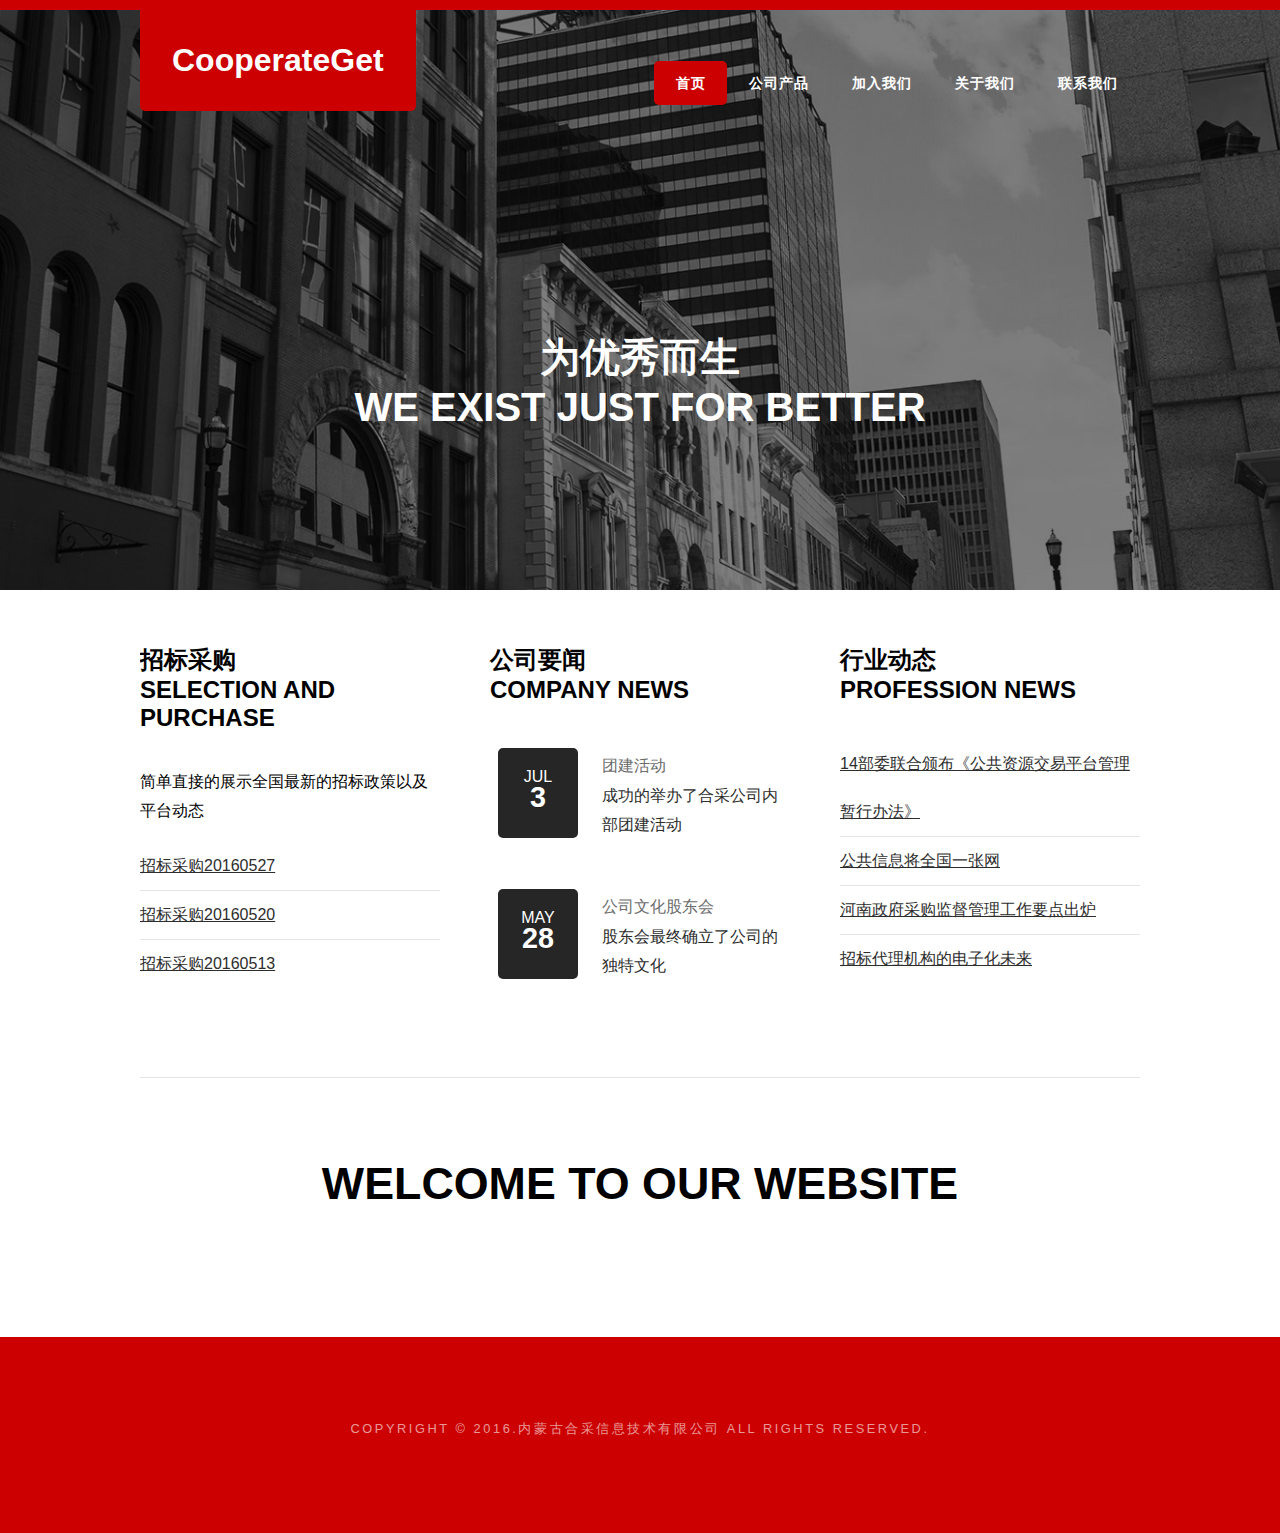
<file: hhht/index.html>
<!DOCTYPE html PUBLIC "-//W3C//DTD XHTML 1.0 Strict//EN" "http://www.w3.org/TR/xhtml1/DTD/xhtml1-strict.dtd">
<html xmlns="http://www.w3.org/1999/xhtml">
<head>
<meta http-equiv="Content-Type" content="text/html; charset=utf-8" />
<title></title>
<meta name="keywords" content="" />
<meta name="description" content="" />

<link href="default.css" rel="stylesheet" type="text/css" media="all" />
<link href="fonts.css" rel="stylesheet" type="text/css" media="all" />

<!--[if IE 6]><link href="default_ie6.css" rel="stylesheet" type="text/css" /><![endif]-->

</head>
<body>
<div id="header-wrapper">
	<div id="header" class="container">
		<div id="logo">
			<h1><a href="#">CooperateGet</a></h1>
		</div>
		<div id="menu">
			<ul>
				<li class="active"><a href="#" accesskey="1" title="">首页</a></li>
				<li><a href="product.html" accesskey="2" title="">公司产品</a></li>
				<li><a href="joinUs.html" accesskey="3" title="">加入我们</a></li>
				<li><a href="aboutUs.html" accesskey="4" title="">关于我们</a></li>
				<li><a href="contactUs.html" accesskey="5" title="">联系我们</a></li>
			</ul>
		</div>
	</div>
	<div id="banner" class="container"><span>为优秀而生<br>we exist just for better</span></div>
</div>
<div id="wrapper">
<br><br><br>
	<div id="page" class="container">
		<div class="boxA">
			<h2>招标采购<br/>
				<span>selection and purchase</span></h2>
			<p>简单直接的展示全国最新的招标政策以及平台动态</p>
			<ul class="style4">
				<li class="first"><a href="showNews.html">招标采购20160527</a></li>
				<li><a href="#">招标采购20160520</a></li>
				<li><a href="#">招标采购20160513</a></li>
			</ul>
		</div>
		<div class="boxB">
			<h2>公司要闻<br />
				<span>company news</span></h2>
			<ul class="style3">
				<li class="first">
					<p class="date"><a href="#">Jul<b>3</b></a></p>
					<h3>团建活动</h3>
					<p><a href="#">成功的举办了合采公司内部团建活动</a></p>
				</li>
				<li>
					<p class="date"><a href="#">May<b>28</b></a></p>
					<h3>公司文化股东会</h3>
					<p><a href="#">股东会最终确立了公司的独特文化</a></p>
				</li>
			</ul>
		</div>
		<div class="boxC">
			<h2>行业动态<br/>
				<span>profession news</span></h2>
			<ul class="style4">
				<li class="first"><a href="#">14部委联合颁布《公共资源交易平台管理暂行办法》</a></li>
				<li><a href="#">公共信息将全国一张网</a></li>
				<li><a href="#">河南政府采购监督管理工作要点出炉</a></li>
				<li><a href="#">招标代理机构的电子化未来</a></li>
			</ul>
		</div>
	</div>
    <div class="copyrights">Collect from <a href="http://www.cssmoban.com/"  title="网站模板">网站模板</a></div>
	<div id="welcome" class="container">
		<div class="title">
			<h2>Welcome to our website</h2>
		</div>
		<!-- <p>This is <strong>RedMarket</strong>, a free, fully standards-compliant CSS template designed. The photos in this template are from. This free template is released under a Creative Commons Attributions 3.0</a> license, so you are pretty much free to do whatever you want with it (even use it commercially) provided you keep the links in the footer intact. Aside from that, have fun with it :) </p> -->
	</div>
</div>
<div id="copyright" class="container">
	<p>Copyright &copy; 2016.内蒙古合采信息技术有限公司 All rights reserved.</p>
</div>

</body>
</html>
</file>
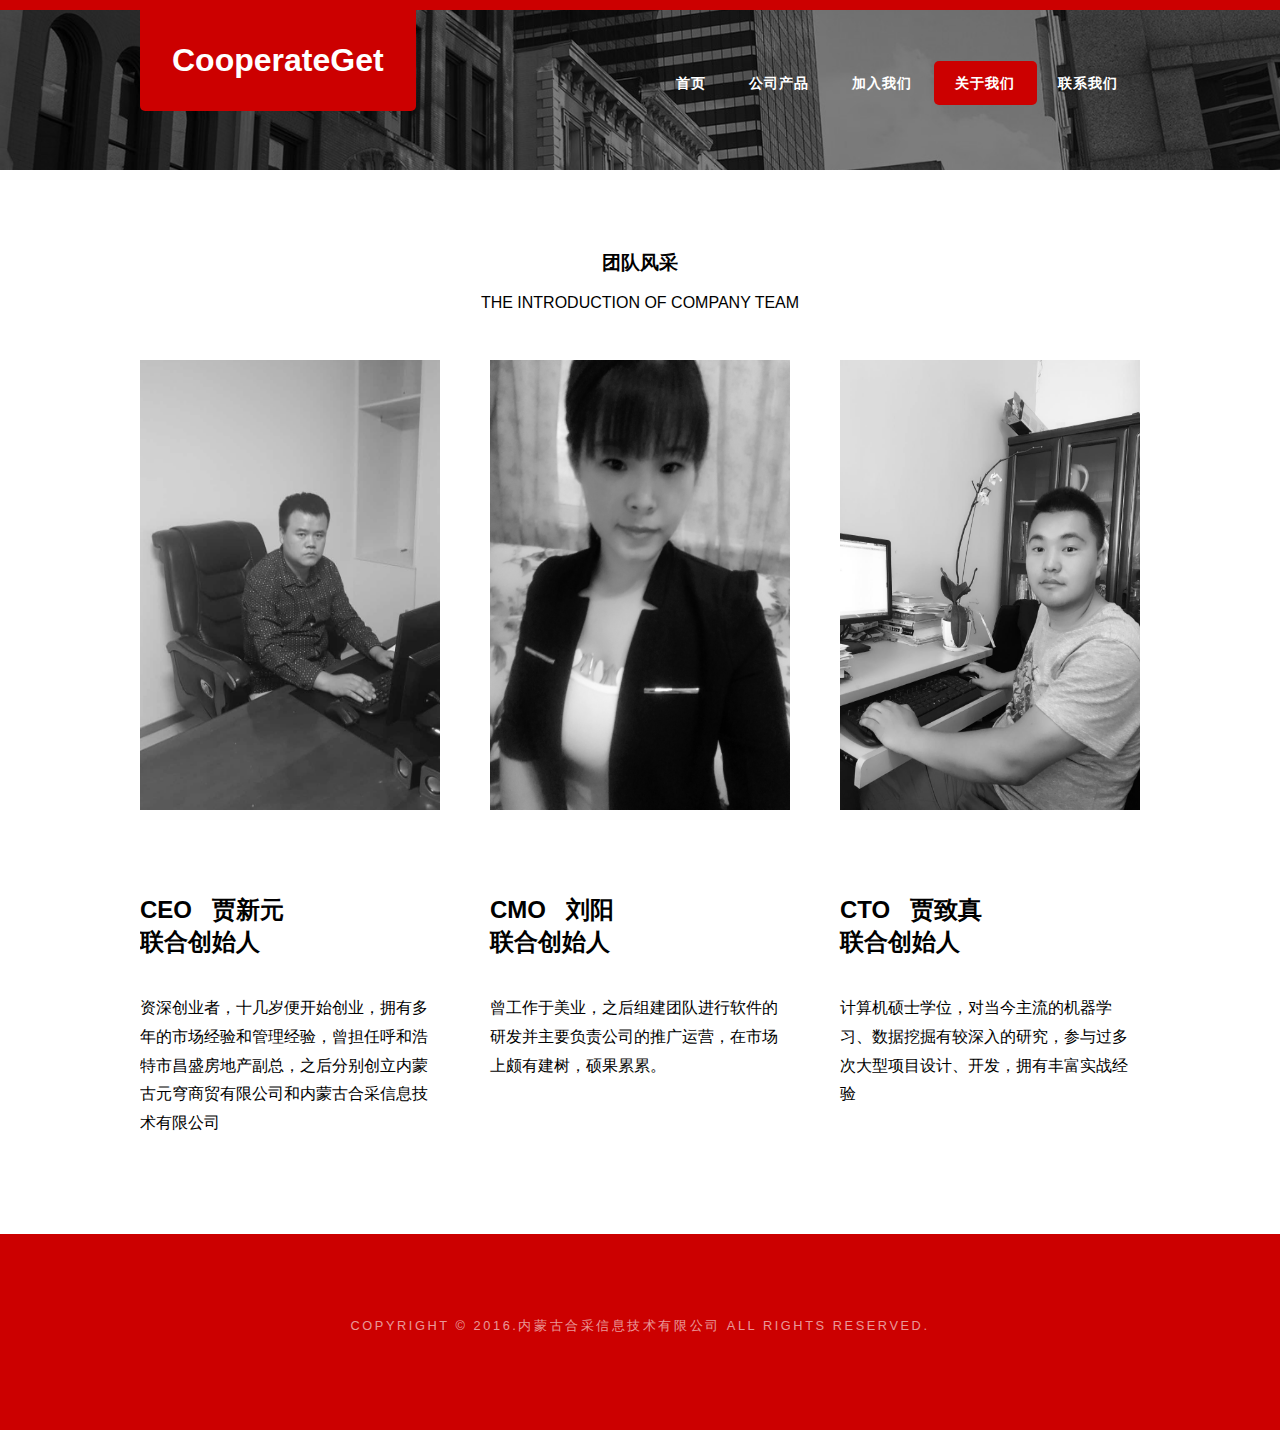
<file: hhht/aboutUs.html>
<!DOCTYPE html PUBLIC "-//W3C//DTD XHTML 1.0 Strict//EN" "http://www.w3.org/TR/xhtml1/DTD/xhtml1-strict.dtd">
<html xmlns="http://www.w3.org/1999/xhtml">
<head>
<meta http-equiv="Content-Type" content="text/html; charset=utf-8" />
<title></title>
<meta name="keywords" content="" />
<meta name="description" content="" />

<link href="default.css" rel="stylesheet" type="text/css" media="all" />
<link href="fonts.css" rel="stylesheet" type="text/css" media="all" />

<!--[if IE 6]><link href="default_ie6.css" rel="stylesheet" type="text/css" /><![endif]-->

</head>
<body>
<div id="header-wrapper">
	<div id="header" class="container">
		<div id="logo">
			<h1><a href="#">CooperateGet</a></h1>
		</div>
		<div id="menu">
			<ul>
				<li><a href="index.html" accesskey="1" title="">首页</a></li>
				<li><a href="product.html" accesskey="2" title="">公司产品</a></li>
				<li><a href="joinUs.html" accesskey="3" title="">加入我们</a></li>
				<li class="active"><a href="#" accesskey="4" title="">关于我们</a></li>
				<li><a href="contactUs.html" accesskey="5" title="">联系我们</a></li>
			</ul>
		</div>
	</div>
	<!-- <div id="banner" class="container"><span></span></div> -->
</div>
<div id="wrapper">
	<div id="staff" class="container">
		<div class="title">
			<h3>团队风采</h3><br>
			<span> The Introduction Of Company Team</span> 
		</div>
		<div class="boxA"><img src="images/jiaxinyuan.jpg" width="300" height="450" alt="" /></div>
		<div class="boxB"><img src="images/liuyang.jpg" width="300" height="450" alt="" /></div>
		<div class="boxC"><img src="images/jiazhizhen.jpg" width="300" height="450" alt="" /></div>
	</div>
	<div id="page" class="container">
		<div class="boxA">
			<h2>CEO &nbsp;&nbsp;贾新元<br />
				<span>联合创始人</span></h2>
			<p>资深创业者，十几岁便开始创业，拥有多年的市场经验和管理经验，曾担任呼和浩特市昌盛房地产副总，之后分别创立内蒙古元穹商贸有限公司和内蒙古合采信息技术有限公司</p>
		</div>
		<div class="boxB">
			<h2>CMO &nbsp;&nbsp;刘阳<br />
				<span>联合创始人</span></h2>
			<p>曾工作于美业，之后组建团队进行软件的研发并主要负责公司的推广运营，在市场上颇有建树，硕果累累。</p>
		</div>
		<div class="boxC">
			<h2>CTO &nbsp;&nbsp;贾致真<br />
				<span>联合创始人</span></h2>
			<p>计算机硕士学位，对当今主流的机器学习、数据挖掘有较深入的研究，参与过多次大型项目设计、开发，拥有丰富实战经验</p>
		</div>
	</div>
</div>
<div id="copyright" class="container">
	<p>Copyright &copy; 2016.内蒙古合采信息技术有限公司 All rights reserved.</p>
</div>

</body>
</html>
</file>
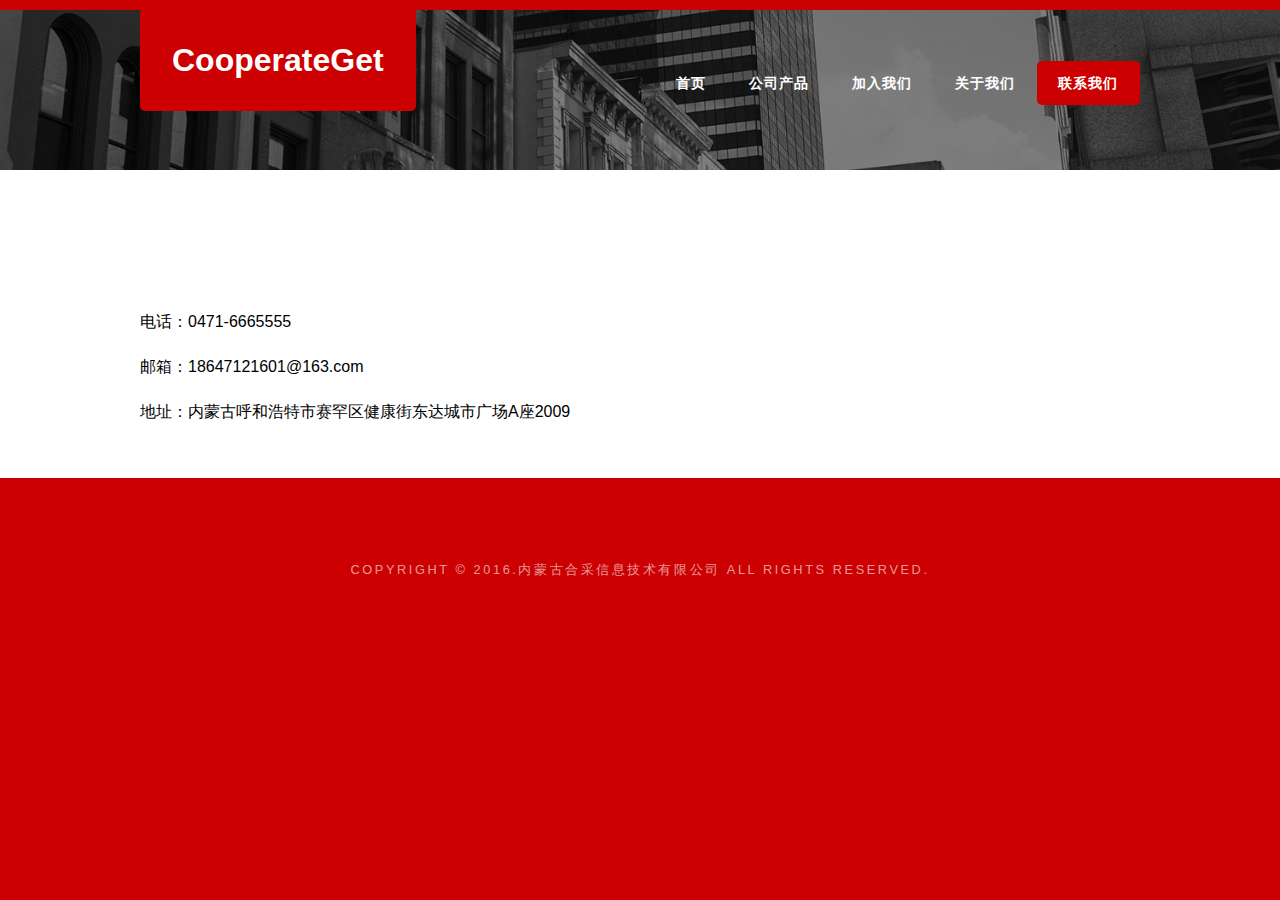
<file: hhht/contactUs.html>
<!DOCTYPE html PUBLIC "-//W3C//DTD XHTML 1.0 Strict//EN" "http://www.w3.org/TR/xhtml1/DTD/xhtml1-strict.dtd">
<html xmlns="http://www.w3.org/1999/xhtml">
<head>
<meta http-equiv="Content-Type" content="text/html; charset=utf-8" />
<title></title>
<meta name="keywords" content="" />
<meta name="description" content="" />
<link href="default.css" rel="stylesheet" type="text/css" media="all" />
<link href="fonts.css" rel="stylesheet" type="text/css" media="all" />

<!--[if IE 6]><link href="default_ie6.css" rel="stylesheet" type="text/css" /><![endif]-->

</head>
<body>
<div id="header-wrapper">
	<div id="header" class="container">
		<div id="logo">
			<h1><a href="#">CooperateGet</a></h1>
		</div>
		<div id="menu">
			<ul>
				<li><a href="index.html" accesskey="1" title="">首页</a></li>
				<li><a href="product.html" accesskey="2" title="">公司产品</a></li>
				<li><a href="joinUs.html" accesskey="3" title="">加入我们</a></li>
				<li><a href="aboutUs.html" accesskey="4" title="">关于我们</a></li>
				<li class="active"><a href="#" accesskey="5" title="">联系我们</a></li>

			</ul>
		</div>
	</div>

</div>
<div id="wrapper">
	<br><br><br><br><br>
	<div id="contact" class="container"><font color="black">
		<div class="title">
			<h2></h2>
		</div>
		<p></p>
		<p><strong>电话：</strong>0471-6665555</p>
		<p><strong>邮箱：</strong>18647121601@163.com</p>
		<p><strong>地址：</strong>内蒙古呼和浩特市赛罕区健康街东达城市广场A座2009</p></font>
	</div>
	<br><br>
</div>
<div id="copyright" class="container">
	<p>Copyright &copy; 2016.内蒙古合采信息技术有限公司 All rights reserved.</p>
</div>

</body>
</html>
</file>
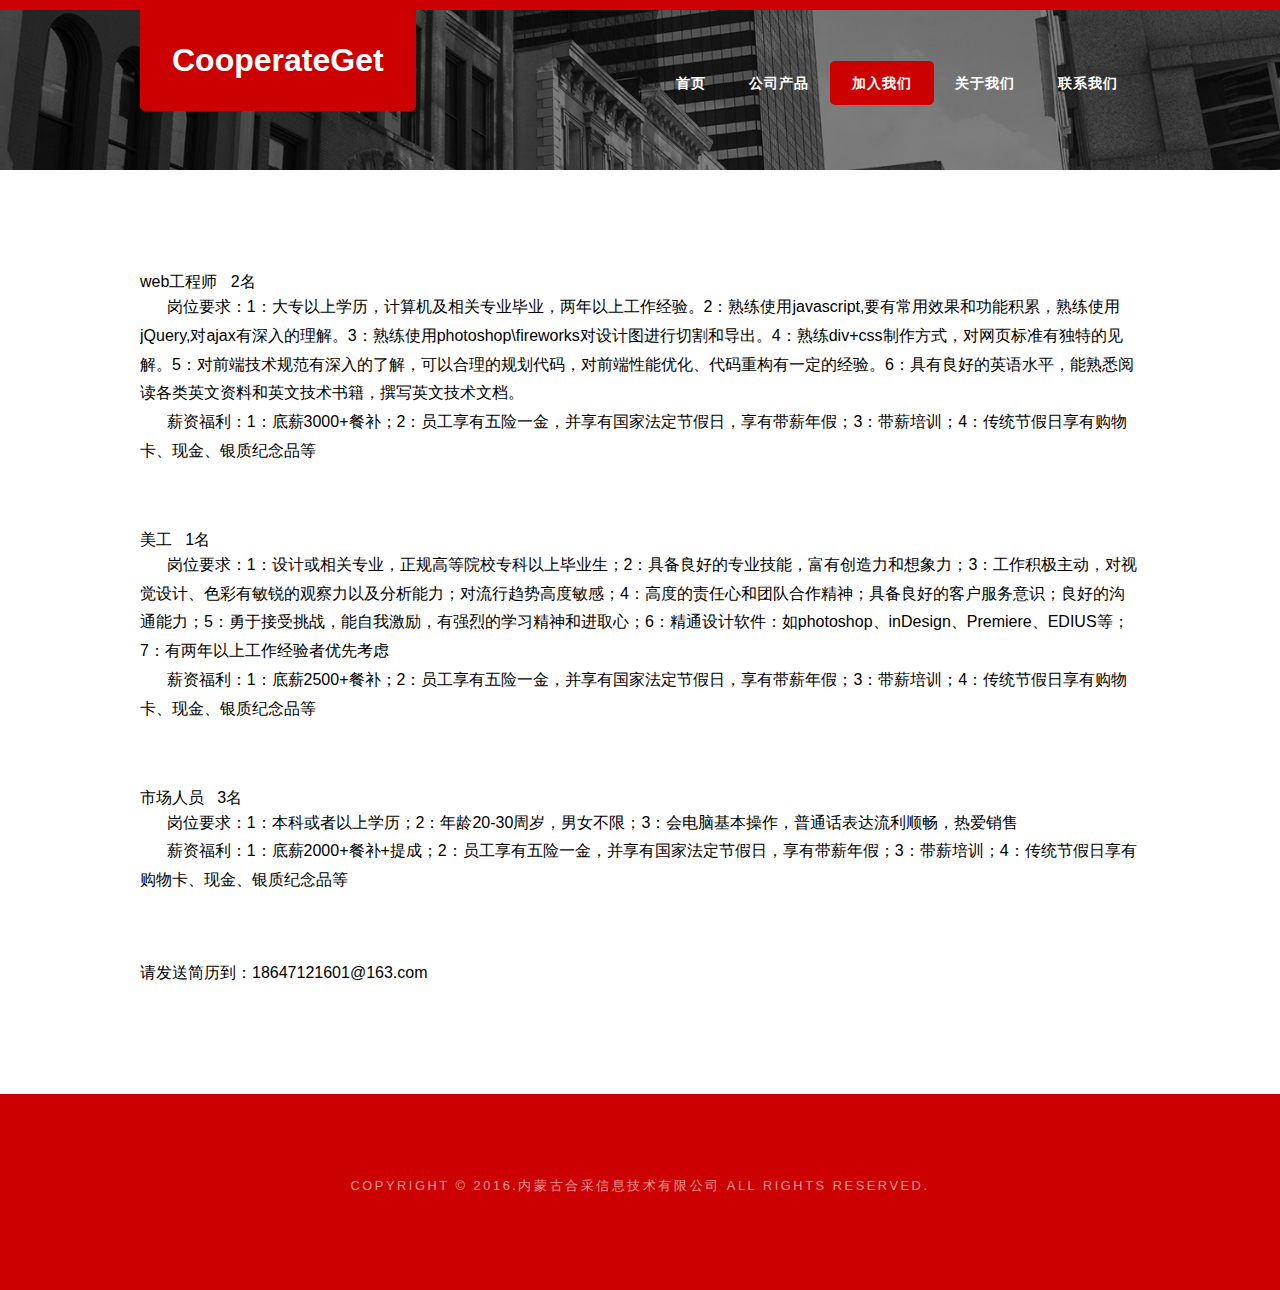
<file: hhht/joinUs.html>
<!DOCTYPE html PUBLIC "-//W3C//DTD XHTML 1.0 Strict//EN" "http://www.w3.org/TR/xhtml1/DTD/xhtml1-strict.dtd">
<html xmlns="http://www.w3.org/1999/xhtml">
<head>
<meta http-equiv="Content-Type" content="text/html; charset=utf-8" />
<title></title>
<meta name="keywords" content="" />
<meta name="description" content="" />

<link href="default.css" rel="stylesheet" type="text/css" media="all" />
<link href="fonts.css" rel="stylesheet" type="text/css" media="all" />

<!--[if IE 6]><link href="default_ie6.css" rel="stylesheet" type="text/css" /><![endif]-->

</head>
<body>
<div id="header-wrapper">
	<div id="header" class="container">
		<div id="logo">
			<h1><a href="#">CooperateGet</a></h1>
		</div>
		<div id="menu">
			<ul>
				<li><a href="index.html" accesskey="1" title="">首页</a></li>
				<li><a href="product.html" accesskey="2" title="">公司产品</a></li>
				<li class="active"><a href="#" accesskey="3" title="">加入我们</a></li>
				<li><a href="aboutUs.html" accesskey="4" title="">关于我们</a></li>
				<li><a href="contactUs.html" accesskey="5" title="">联系我们</a></li>

			</ul>
		</div>
	</div>

</div>
<div id="wrapper">

<br><br><br>
	<!-- 技术人员 -->
	<div id="tecnologyPlatform" class="container"><font color="black">
		<div class="title">
			<h3></h3>
		</div>
		<strong>web工程师&nbsp;&nbsp;&nbsp;2名</strong><br>
		<p>&nbsp;&nbsp;&nbsp;&nbsp;&nbsp;&nbsp;岗位要求：1：大专以上学历，计算机及相关专业毕业，两年以上工作经验。2：熟练使用javascript,要有常用效果和功能积累，熟练使用jQuery,对ajax有深入的理解。3：熟练使用photoshop\fireworks对设计图进行切割和导出。4：熟练div+css制作方式，对网页标准有独特的见解。5：对前端技术规范有深入的了解，可以合理的规划代码，对前端性能优化、代码重构有一定的经验。6：具有良好的英语水平，能熟悉阅读各类英文资料和英文技术书籍，撰写英文技术文档。<br>&nbsp;&nbsp;&nbsp;&nbsp;&nbsp;
		薪资福利：1：底薪3000+餐补；2：员工享有五险一金，并享有国家法定节假日，享有带薪年假；3：带薪培训；4：传统节假日享有购物卡、现金、银质纪念品等</p></font>
	</div>
	<!-- 技术人员 -->
	<div id="tecnologyPlatform" class="container"><font color="black">
		<div class="title">
			<h3></h3>
		</div>
		<strong>美工&nbsp;&nbsp;&nbsp;1名</strong><br>
		<p>&nbsp;&nbsp;&nbsp;&nbsp;&nbsp;&nbsp;岗位要求：1：设计或相关专业，正规高等院校专科以上毕业生；2：具备良好的专业技能，富有创造力和想象力；3：工作积极主动，对视觉设计、色彩有敏锐的观察力以及分析能力；对流行趋势高度敏感；4：高度的责任心和团队合作精神；具备良好的客户服务意识；良好的沟通能力；5：勇于接受挑战，能自我激励，有强烈的学习精神和进取心；6：精通设计软件：如photoshop、inDesign、Premiere、EDIUS等；7：有两年以上工作经验者优先考虑<br>&nbsp;&nbsp;&nbsp;&nbsp;&nbsp;
		薪资福利：1：底薪2500+餐补；2：员工享有五险一金，并享有国家法定节假日，享有带薪年假；3：带薪培训；4：传统节假日享有购物卡、现金、银质纪念品等</p></font>
	</div>
	<div id="tecnologyPlatform" class="container"><font color="black">
		<div class="title">
			<h3></h3>
		</div>
		<strong>市场人员&nbsp;&nbsp;&nbsp;3名</strong><br>
		<p>&nbsp;&nbsp;&nbsp;&nbsp;&nbsp;&nbsp;岗位要求：1：本科或者以上学历；2：年龄20-30周岁，男女不限；3：会电脑基本操作，普通话表达流利顺畅，热爱销售<br>&nbsp;&nbsp;&nbsp;&nbsp;&nbsp;
		薪资福利：1：底薪2000+餐补+提成；2：员工享有五险一金，并享有国家法定节假日，享有带薪年假；3：带薪培训；4：传统节假日享有购物卡、现金、银质纪念品等</p></font>
	</div>
	<div id="contact" class="container"><font color="black">
		<div class="title">
			<h2></h2>
		</div>
		<p></p>
		<p><strong>请发送简历到：</strong>18647121601@163.com</p>
	</div>
	<br><br><br><br><br>
</div>
<div id="copyright" class="container">
	<p>Copyright &copy; 2016.内蒙古合采信息技术有限公司 All rights reserved.</p>
</div>

</body>
</html>
</file>
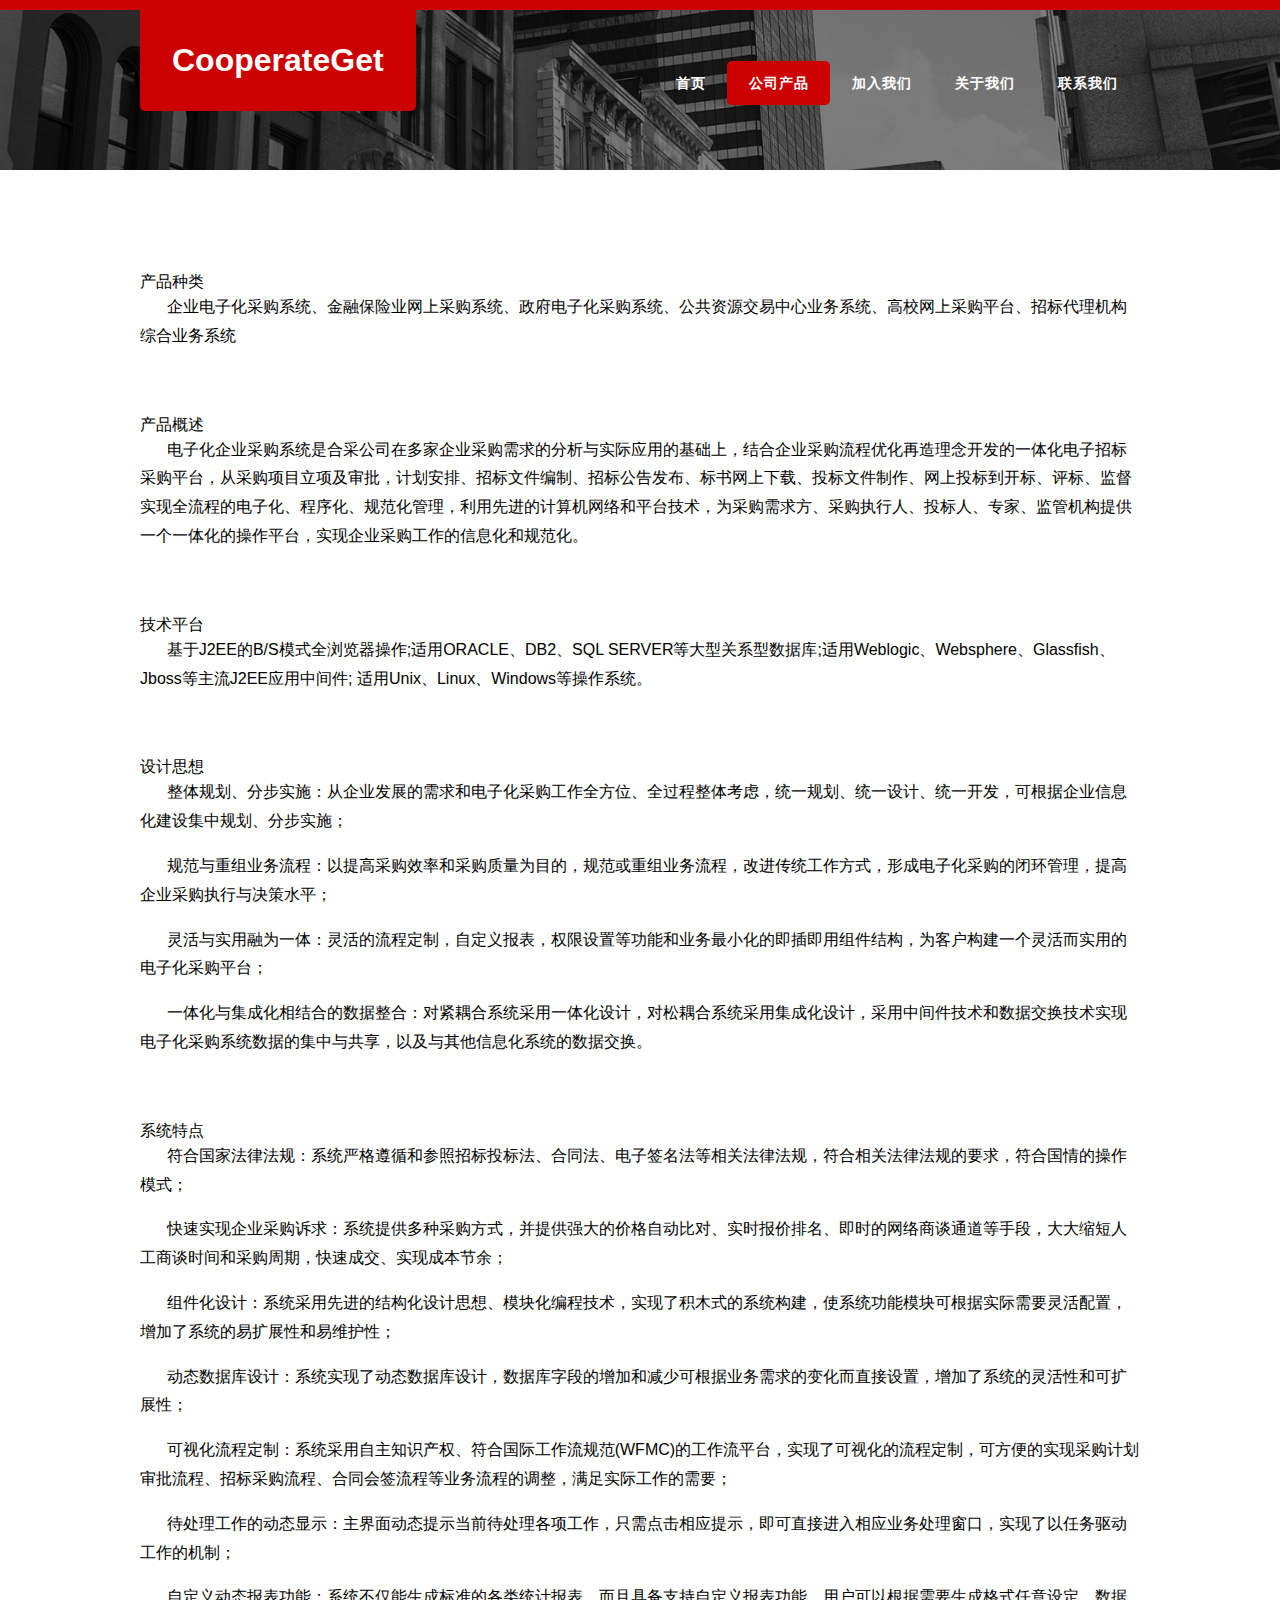
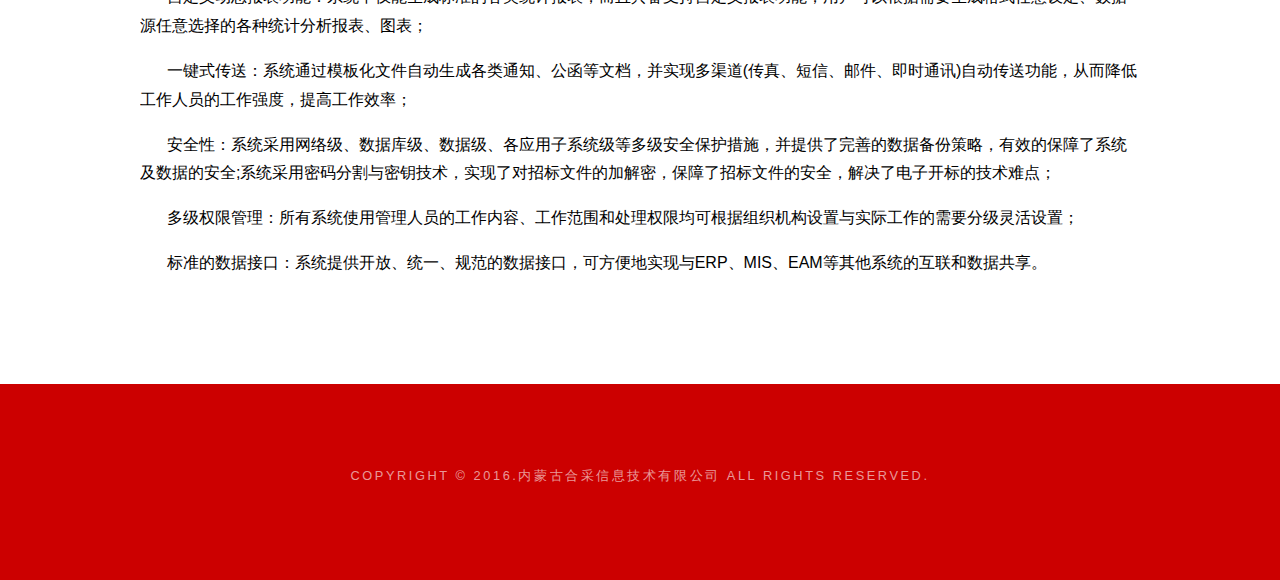
<file: hhht/product.html>
<!DOCTYPE html PUBLIC "-//W3C//DTD XHTML 1.0 Strict//EN" "http://www.w3.org/TR/xhtml1/DTD/xhtml1-strict.dtd">
<html xmlns="http://www.w3.org/1999/xhtml">
<head>
<meta http-equiv="Content-Type" content="text/html; charset=utf-8" />
<title></title>
<meta name="keywords" content="" />
<meta name="description" content="" />

<link href="default.css" rel="stylesheet" type="text/css" media="all" />
<link href="fonts.css" rel="stylesheet" type="text/css" media="all" />

<!--[if IE 6]><link href="default_ie6.css" rel="stylesheet" type="text/css" /><![endif]-->

</head>
<body>
<div id="header-wrapper">
	<div id="header" class="container">
		<div id="logo">
			<h1><a href="#">CooperateGet</a></h1>
		</div>
		<div id="menu">
			<ul>
				<li><a href="index.html" accesskey="1" title="">首页</a></li>
				<li class="active"><a href="#" accesskey="2" title="">公司产品</a></li>
				<li><a href="joinUs.html" accesskey="3" title="">加入我们</a></li>
				<li><a href="aboutUs.html" accesskey="4" title="">关于我们</a></li>
				<li><a href="contactUs.html" accesskey="5" title="">联系我们</a></li>

			</ul>
		</div>
	</div>
</div>
<div id="wrapper">
	<br><br><br>
	<!-- 产品种类 -->
	<div id="tecnologyPlatform" class="container"><font color="black">
		<div class="title">
			<h3></h3>
		</div>
		<strong>产品种类</strong><br>
		<p>&nbsp;&nbsp;&nbsp;&nbsp;&nbsp;&nbsp;企业电子化采购系统、金融保险业网上采购系统、政府电子化采购系统、公共资源交易中心业务系统、高校网上采购平台、招标代理机构综合业务系统</p></font>
	</div>
	<!-- 产品概述 -->
	<div id="tecnologyPlatform" class="container"><font color="black">
		<div class="title">
			<h3></h3>
		</div>
		<strong>产品概述</strong><br>
		<p>&nbsp;&nbsp;&nbsp;&nbsp;&nbsp;&nbsp;电子化企业采购系统是合采公司在多家企业采购需求的分析与实际应用的基础上，结合企业采购流程优化再造理念开发的一体化电子招标采购平台，从采购项目立项及审批，计划安排、招标文件编制、招标公告发布、标书网上下载、投标文件制作、网上投标到开标、评标、监督实现全流程的电子化、程序化、规范化管理，利用先进的计算机网络和平台技术，为采购需求方、采购执行人、投标人、专家、监管机构提供一个一体化的操作平台，实现企业采购工作的信息化和规范化。</p></font>
	</div>
	<!-- 技术平台 -->
	<div id="tecnologyPlatform" class="container"><font color="black">
		<div class="title">
			<h3></h3>
		</div>
		<strong>技术平台</strong><br>
		<p>&nbsp;&nbsp;&nbsp;&nbsp;&nbsp;&nbsp;基于J2EE的B/S模式全浏览器操作;适用ORACLE、DB2、SQL SERVER等大型关系型数据库;适用Weblogic、Websphere、Glassfish、Jboss等主流J2EE应用中间件;
		适用Unix、Linux、Windows等操作系统。</p></font>
	</div>
	<!-- 设计思想 -->
	<div id="designIdea" class="container"><font color="black">
		<div class="title">
			<h3></h3>
		</div>
		<strong>设计思想</strong><br>
		<p>&nbsp;&nbsp;&nbsp;&nbsp;&nbsp;&nbsp;整体规划、分步实施：从企业发展的需求和电子化采购工作全方位、全过程整体考虑，统一规划、统一设计、统一开发，可根据企业信息化建设集中规划、分步实施；</p>
		<p>&nbsp;&nbsp;&nbsp;&nbsp;&nbsp;&nbsp;规范与重组业务流程：以提高采购效率和采购质量为目的，规范或重组业务流程，改进传统工作方式，形成电子化采购的闭环管理，提高企业采购执行与决策水平；</p>
		<p>&nbsp;&nbsp;&nbsp;&nbsp;&nbsp;&nbsp;灵活与实用融为一体：灵活的流程定制，自定义报表，权限设置等功能和业务最小化的即插即用组件结构，为客户构建一个灵活而实用的电子化采购平台；</p>
		<p>&nbsp;&nbsp;&nbsp;&nbsp;&nbsp;&nbsp;一体化与集成化相结合的数据整合：对紧耦合系统采用一体化设计，对松耦合系统采用集成化设计，采用中间件技术和数据交换技术实现电子化采购系统数据的集中与共享，以及与其他信息化系统的数据交换。</p>

		</font>
	</div>
	<!-- 系统特点 -->
	<div id="tecnologyPlatform" class="container"><font color="black">
		<div class="title">
			<h3></h3>
		</div>
		<strong>系统特点</strong><br>
		<p>&nbsp;&nbsp;&nbsp;&nbsp;&nbsp;&nbsp;符合国家法律法规：系统严格遵循和参照招标投标法、合同法、电子签名法等相关法律法规，符合相关法律法规的要求，符合国情的操作模式；</p>
		<p>&nbsp;&nbsp;&nbsp;&nbsp;&nbsp;&nbsp;快速实现企业采购诉求：系统提供多种采购方式，并提供强大的价格自动比对、实时报价排名、即时的网络商谈通道等手段，大大缩短人工商谈时间和采购周期，快速成交、实现成本节余；</p>
		<p>&nbsp;&nbsp;&nbsp;&nbsp;&nbsp;&nbsp;组件化设计：系统采用先进的结构化设计思想、模块化编程技术，实现了积木式的系统构建，使系统功能模块可根据实际需要灵活配置，增加了系统的易扩展性和易维护性；</p>
		<p>&nbsp;&nbsp;&nbsp;&nbsp;&nbsp;&nbsp;动态数据库设计：系统实现了动态数据库设计，数据库字段的增加和减少可根据业务需求的变化而直接设置，增加了系统的灵活性和可扩展性；</p>
		<p>&nbsp;&nbsp;&nbsp;&nbsp;&nbsp;&nbsp;可视化流程定制：系统采用自主知识产权、符合国际工作流规范(WFMC)的工作流平台，实现了可视化的流程定制，可方便的实现采购计划审批流程、招标采购流程、合同会签流程等业务流程的调整，满足实际工作的需要；</p>
		<p>&nbsp;&nbsp;&nbsp;&nbsp;&nbsp;&nbsp;待处理工作的动态显示：主界面动态提示当前待处理各项工作，只需点击相应提示，即可直接进入相应业务处理窗口，实现了以任务驱动工作的机制；</p>
		<p>&nbsp;&nbsp;&nbsp;&nbsp;&nbsp;&nbsp;自定义动态报表功能：系统不仅能生成标准的各类统计报表，而且具备支持自定义报表功能，用户可以根据需要生成格式任意设定、数据源任意选择的各种统计分析报表、图表；</p>
		<p>&nbsp;&nbsp;&nbsp;&nbsp;&nbsp;&nbsp;一键式传送：系统通过模板化文件自动生成各类通知、公函等文档，并实现多渠道(传真、短信、邮件、即时通讯)自动传送功能，从而降低工作人员的工作强度，提高工作效率；</p>
		<p>&nbsp;&nbsp;&nbsp;&nbsp;&nbsp;&nbsp;安全性：系统采用网络级、数据库级、数据级、各应用子系统级等多级安全保护措施，并提供了完善的数据备份策略，有效的保障了系统及数据的安全;系统采用密码分割与密钥技术，实现了对招标文件的加解密，保障了招标文件的安全，解决了电子开标的技术难点；</p>
		<p>&nbsp;&nbsp;&nbsp;&nbsp;&nbsp;&nbsp;多级权限管理：所有系统使用管理人员的工作内容、工作范围和处理权限均可根据组织机构设置与实际工作的需要分级灵活设置；</p>
		<p>&nbsp;&nbsp;&nbsp;&nbsp;&nbsp;&nbsp;标准的数据接口：系统提供开放、统一、规范的数据接口，可方便地实现与ERP、MIS、EAM等其他系统的互联和数据共享。</p>
		</font>
	</div>
	<br><br><br><br><br>
</div>
<div id="copyright" class="container">
	<p>Copyright &copy; 2016.内蒙古合采信息技术有限公司 All rights reserved.</p>
</div>

</body>
</html>
</file>
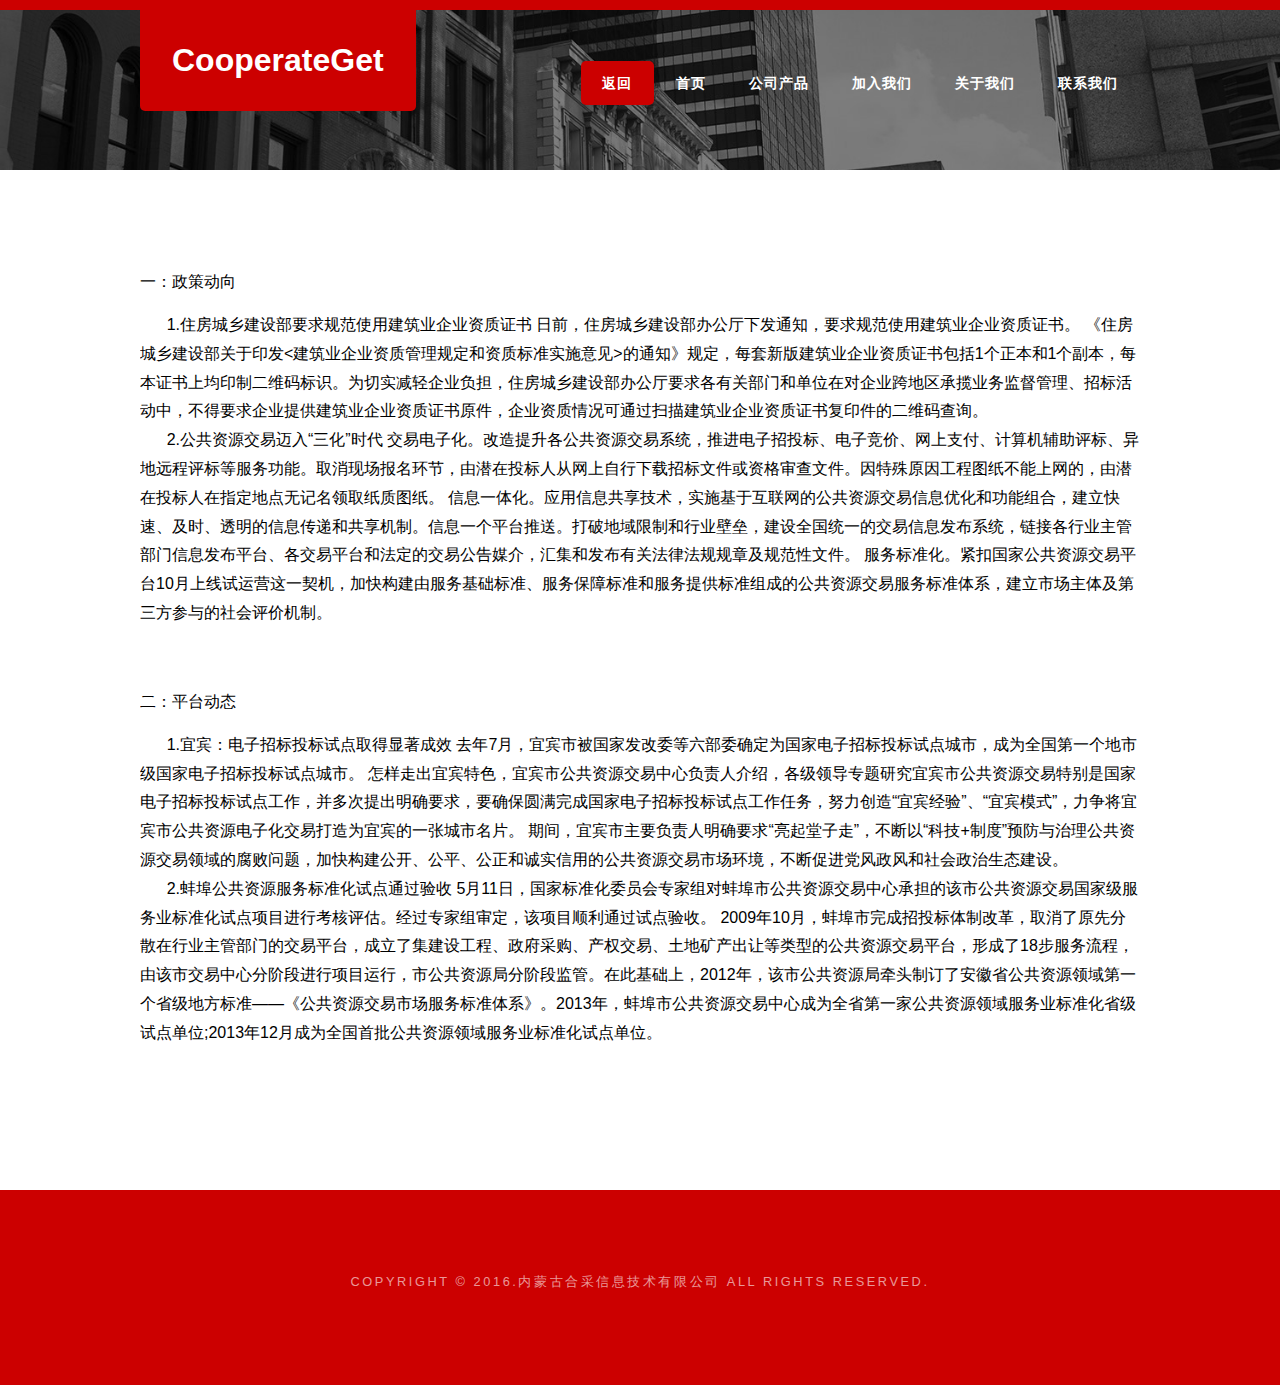
<file: hhht/showNews.html>
<!DOCTYPE html PUBLIC "-//W3C//DTD XHTML 1.0 Strict//EN" "http://www.w3.org/TR/xhtml1/DTD/xhtml1-strict.dtd">
<html xmlns="http://www.w3.org/1999/xhtml">
<head>
<meta http-equiv="Content-Type" content="text/html; charset=utf-8" />
<title></title>
<meta name="keywords" content="" />
<meta name="description" content="" />

<link href="default.css" rel="stylesheet" type="text/css" media="all" />
<link href="fonts.css" rel="stylesheet" type="text/css" media="all" />

<!--[if IE 6]><link href="default_ie6.css" rel="stylesheet" type="text/css" /><![endif]-->

</head>
<body>
<div id="header-wrapper">
	<div id="header" class="container">
		<div id="logo">
			<h1><a href="#">CooperateGet</a></h1>
		</div>
		<div id="menu">
			<ul>
				<!-- <li><a href="#" title=""><img src="images/imgBack.png" width="50" height="50">首页</a></li> -->
				<li class="active"><a href="index.html" accesskey="1" title="">返回</a></li>
				<li><a href="index.html" accesskey="1" title="">首页</a></li>
				<li><a href="product.html" accesskey="2" title="">公司产品</a></li>
				<li><a href="joinUs.html" accesskey="3" title="">加入我们</a></li>
				<li><a href="aboutUs.html" accesskey="4" title="">关于我们</a></li>
				<li><a href="contactUs.html" accesskey="5" title="">联系我们</a></li>

			</ul>
		</div>
	</div>


</div>
<div id="wrapper">

<br><br><br>
	<!--政策动向-->
	<div id="tecnologyPlatform" class="container"><font color="black">
		<div class="title">
			<h3></h3>
		</div>
		<strong>一：政策动向&nbsp;&nbsp;&nbsp;</strong><br><br>
		<p>&nbsp;&nbsp;&nbsp;&nbsp;&nbsp;&nbsp;<strong>1.住房城乡建设部要求规范使用建筑业企业资质证书</strong>
日前，住房城乡建设部办公厅下发通知，要求规范使用建筑业企业资质证书。
《住房城乡建设部关于印发<建筑业企业资质管理规定和资质标准实施意见>的通知》规定，每套新版建筑业企业资质证书包括1个正本和1个副本，每本证书上均印制二维码标识。为切实减轻企业负担，住房城乡建设部办公厅要求各有关部门和单位在对企业跨地区承揽业务监督管理、招标活动中，不得要求企业提供建筑业企业资质证书原件，企业资质情况可通过扫描建筑业企业资质证书复印件的二维码查询。
		<br>
&nbsp;&nbsp;&nbsp;&nbsp;&nbsp;&nbsp;<strong>2.公共资源交易迈入“三化”时代</strong>
交易电子化。改造提升各公共资源交易系统，推进电子招投标、电子竞价、网上支付、计算机辅助评标、异地远程评标等服务功能。取消现场报名环节，由潜在投标人从网上自行下载招标文件或资格审查文件。因特殊原因工程图纸不能上网的，由潜在投标人在指定地点无记名领取纸质图纸。
信息一体化。应用信息共享技术，实施基于互联网的公共资源交易信息优化和功能组合，建立快速、及时、透明的信息传递和共享机制。信息一个平台推送。打破地域限制和行业壁垒，建设全国统一的交易信息发布系统，链接各行业主管部门信息发布平台、各交易平台和法定的交易公告媒介，汇集和发布有关法律法规规章及规范性文件。
服务标准化。紧扣国家公共资源交易平台10月上线试运营这一契机，加快构建由服务基础标准、服务保障标准和服务提供标准组成的公共资源交易服务标准体系，建立市场主体及第三方参与的社会评价机制。</p></font>
	</div>
	<!-- 平台动态 -->
	<div id="tecnologyPlatform" class="container"><font color="black">
		<div class="title">
			<h3></h3>
		</div>
		<strong>二：平台动态&nbsp;&nbsp;&nbsp;</strong><br><br>
		<p>&nbsp;&nbsp;&nbsp;&nbsp;&nbsp;&nbsp;<strong>1.宜宾：电子招标投标试点取得显著成效</strong>
去年7月，宜宾市被国家发改委等六部委确定为国家电子招标投标试点城市，成为全国第一个地市级国家电子招标投标试点城市。
怎样走出宜宾特色，宜宾市公共资源交易中心负责人介绍，各级领导专题研究宜宾市公共资源交易特别是国家电子招标投标试点工作，并多次提出明确要求，要确保圆满完成国家电子招标投标试点工作任务，努力创造“宜宾经验”、“宜宾模式”，力争将宜宾市公共资源电子化交易打造为宜宾的一张城市名片。
期间，宜宾市主要负责人明确要求“亮起堂子走”，不断以“科技+制度”预防与治理公共资源交易领域的腐败问题，加快构建公开、公平、公正和诚实信用的公共资源交易市场环境，不断促进党风政风和社会政治生态建设。<br>
&nbsp;&nbsp;&nbsp;&nbsp;&nbsp;&nbsp;<strong>2.蚌埠公共资源服务标准化试点通过验收</strong>
5月11日，国家标准化委员会专家组对蚌埠市公共资源交易中心承担的该市公共资源交易国家级服务业标准化试点项目进行考核评估。经过专家组审定，该项目顺利通过试点验收。
2009年10月，蚌埠市完成招投标体制改革，取消了原先分散在行业主管部门的交易平台，成立了集建设工程、政府采购、产权交易、土地矿产出让等类型的公共资源交易平台，形成了18步服务流程，由该市交易中心分阶段进行项目运行，市公共资源局分阶段监管。在此基础上，2012年，该市公共资源局牵头制订了安徽省公共资源领域第一个省级地方标准——《公共资源交易市场服务标准体系》。2013年，蚌埠市公共资源交易中心成为全省第一家公共资源领域服务业标准化省级试点单位;2013年12月成为全国首批公共资源领域服务业标准化试点单位。</p></font>
	</div>
	
	
	<br><br><br><br><br><br><br>
</div>
<div id="copyright" class="container">
	<p>Copyright &copy; 2016.内蒙古合采信息技术有限公司 All rights reserved.</p>
</div>

</body>
</html>
</file>
<file: hhht/default.css>
html, body
{
	height: 100%;
}

body
{
	margin: 0px;
	padding: 0px;
	background: #CC0000;
	font-family: 'microsoft yahei', sans-serif;
	font-size: 12pt;
	font-weight: 300;
	color: #000000;
}

h1, h2, h3
{
	margin: 0;
	padding: 0;
}

p, ol, ul
{
	margin-top: 0;
}

ol, ul
{
	padding: 0;
	list-style: none;
}

p
{
	line-height: 180%;
}

strong
{
}

a
{
	color: #CC0000;
}

a:hover
{
	text-decoration: none;
}

.container
{
	overflow: hidden;
	margin: 0em auto;
	width: 1000px;
}

/*********************************************************************************/
/* Image Style                                                                   */
/*********************************************************************************/

	.image
{
	display: inline-block;
}

.image img
{
	display: block;
	width: 100%;
}

.image-full
{
	display: block;
	width: 100%;
	margin: 0 0 2em 0;
}

.image-left
{
	float: left;
	margin: 0 2em 2em 0;
}

.image-centered
{
	display: block;
	margin: 0 0 2em 0;
}

.image-centered img
{
	margin: 0 auto;
	width: auto;
}

/*********************************************************************************/
/* List Styles                                                                   */
/*********************************************************************************/

	ul.style1
{
}

/*********************************************************************************/
/* Social Icon Styles                                                            */
/*********************************************************************************/

	ul.contact
{
	margin: 0;
	padding: 2em 0em 0em 0em;
	list-style: none;
}

ul.contact li
{
	display: inline-block;
	padding: 0em 0.30em;
	font-size: 1em;
}

ul.contact li span
{
	display: none;
	margin: 0;
	padding: 0;
}

ul.contact li a
{
	color: #FFF;
}

ul.contact li a:before
{
	display: inline-block;
	background: #3f3f3f;
	width: 40px;
	height: 40px;
	line-height: 40px;
	border-radius: 20px;
	text-align: center;
	color: #FFFFFF;
}

ul.contact li a.icon-twitter:before
{
	background: #2DAAE4;
}

ul.contact li a.icon-facebook:before
{
	background: #39599F;
}

ul.contact li a.icon-dribbble:before
{
	background: #C4376B;
}

ul.contact li a.icon-tumblr:before
{
	background: #31516A;
}

ul.contact li a.icon-rss:before
{
	background: #F2600B;
}

/*********************************************************************************/
/* Button Style                                                                  */
/*********************************************************************************/

	.button
{
	display: inline-block;
	padding: 1em 3em 1em 2em;
	letter-spacing: 0.20em;
	text-decoration: none;
	text-transform: uppercase;
	font-weight: 400;
	font-size: 0.90em;
	color: #FFF;
}

.button:before
{
	display: inline-block;
	background: #FFC31F;
	margin-right: 1em;
	width: 40px;
	height: 40px;
	line-height: 40px;
	border-radius: 20px;
	text-align: center;
	color: #272925;
}
.copyrights{text-indent:-9999px;height:0;line-height:0;font-size:0;overflow:hidden;}

/*********************************************************************************/
/* 4-column                                                                      */
/*********************************************************************************/

	.box1,  .box2,  .box3,  .box4
{
	width: 235px;
}
 .box1,  .box2,  .box3, {
 float: left;
 margin-right: 20px;
}

.box4
{
	float: right;
}

/*********************************************************************************/
/* 3-column                                                                      */
/*********************************************************************************/

	.boxA,  .boxB,  .boxC
{
	width: 300px;
}

.boxA,  .boxB
{
	float: left;
	margin-right: 50px;
}

.boxC
{
	float: right;
}

/*********************************************************************************/
/* 2-column                                                                      */
/*********************************************************************************/

	.tbox1,  .tbox2
{
	width: 575px;
}

.tbox1
{
	float: left;
}

.tbox2
{
	float: right;
}

#wrapper
{
	background: #FFF;
}

/*********************************************************************************/
/* Header                                                                        */
/*********************************************************************************/

	#header-wrapper
{
	background: url(images/banner.jpg) no-repeat center;
	background-size: cover;
	border-top: 10px solid #CC0000;
}

#header
{
	position: relative;
	padding: 5em 0em;
}

/*********************************************************************************/
/* Logo                                                                          */
/*********************************************************************************/

	#logo
{
}

#logo h1
{
	position: absolute;
	top: 0;
	left: 0;
	padding: 1em 1em;
	background: #CC0000;
	border-radius: 0px 0px 5px 5px;
}

#logo a
{
	text-decoration: none;
	color: #FFF;
}

/*********************************************************************************/
/* Menu                                                                          */
/*********************************************************************************/

	#menu
{
	position: absolute;
	top: 4em;
	right: 0;
}

#menu ul
{
	display: inline-block;
}

#menu li
{
	display: block;
	float: left;
	text-align: center;
}

#menu li a, #menu li span
{
	padding: 1em 1.5em;
	letter-spacing: 1px;
	text-decoration: none;
	text-transform: uppercase;
	font-size: 0.90em;
	font-weight: 600;
	color: #FFF;
}

#menu li:hover a, #menu li.active a, #menu li.active span
{
	background: #CC0000;
	border-radius: 5px;
}

#menu .current_page_item a
{
}

#menu .icon
{
}

/*********************************************************************************/
/* Banner                                                                        */
/*********************************************************************************/

	#banner
{
	padding: 10em 0em;
}

#banner span
{
	display: block;
	text-transform: uppercase;
	text-align: center;
	font-weight: 700;
	font-size: 2.5em;
	color: #FFF;
}

/*********************************************************************************/
/* Page                                                                          */
/*********************************************************************************/

	#page
	{
		padding-bottom: 5em;
	}
	
	#page h2
	{
		padding-bottom: 1.5em;
		text-transform: uppercase;
		font-size: 1.5em;
	}

/*********************************************************************************/
/* Content                                                                       */
/*********************************************************************************/

	#content
{
}

/*********************************************************************************/
/* Sidebar                                                                       */
/*********************************************************************************/

	#sidebar
{
}

/*********************************************************************************/
/* Footer                                                                        */
/*********************************************************************************/

	#footer
{
}

/*********************************************************************************/
/* Copyright                                                                     */
/*********************************************************************************/

	#copyright
{
	overflow: hidden;
	padding: 5em 0em;
}

#copyright p
{
	letter-spacing: 0.20em;
	text-align: center;
	text-transform: uppercase;
	font-size: 0.80em;
	color: rgba(255,255,255,0.6);
}

#copyright a
{
	text-decoration: none;
	color: rgba(255,255,255,0.9);
}

/*********************************************************************************/
/* Heading Titles                                                                */
/*********************************************************************************/

	.title
{
	margin-bottom: 3em;
	text-transform: uppercase;
}

.title h2
{
	font-size: 2.8em;
	font-weight: 700;
}

.title .byline
{
	font-size: 1.1em;
	color: #6F6F6F;
}

/*********************************************************************************/
/* Staff                                                                         */
/*********************************************************************************/

	#staff
{
	padding: 5em 0em;
	text-align: center;
}

/*********************************************************************************/
/* Welcome                                                                       */
/*********************************************************************************/

#welcome
{
	padding: 5em 0em 5em 0em;
	border-top: 1px solid rgba(0,0,0,.1);
	text-align: center;
}

ul.style3
{
	margin: 0;
	padding: 0;
	overflow: hidden;
	list-style: none;
	color: #6c6c6c
}

ul.style3 li
{
	padding: 1.6em 0em 0em 0em;
	margin: 0 0 1em 0;
}

ul.style3 p
{
	margin: 0;
}

ul.style3 a
{
	display: block;
	text-decoration: none;
	color: #2D2D2D;
}

ul.style3 a:hover
{
	text-decoration: underline;
}

ul.style3 h3
{
	padding: 1em 0em 5px 0em;
	text-transform: uppercase;
	font-size: 1em;
	font-weight: 300;
}

ul.style3 .first
{
	padding-top: 0;
	background: none;
}

ul.style3 .date
{
	float: left;
	position: relative;
	width: 80px;
	height: 70px;
	margin: 0.5em 1.5em 0em 0.5em;
	padding: 20px 0em 0em 0em;
	background: #262626;
	border-radius: 5px;
	box-shadow: 0px 0px 0px 5px rgba(255,255,255,0.1);
	line-height: normal;
	text-align: center;
	text-transform: uppercase;
	text-shadow: 0px 1px 0px rgba(0,0,0,.2);
	font-size: 1em;
	font-weight: 400;
	color: #FFF;
}

ul.style3 .date:after
{
	content: '';
	display: block;
	position: absolute;
	left: 0;
	top: 0;
	width: 100%;
	height: 100%;
	border-radius: 6px;
}

ul.style3 .date b
{
	margin: 0;
	padding: 0;
	display: block;
	margin-top: -5px;
	font-size: 1.8em;
	font-weight: 700;
	color: #FFFFFF;
}

ul.style3 .date a
{
	color: #FFFFFF !important;
}

ul.style3 .date a:hover
{
	text-decoration: none;
}

ul.style4
{
	margin: 0px;
	padding: 0px;
	list-style: none;
}

ul.style4 li
{
	border-top: 1px solid rgba(0,0,0,0.1);
	line-height: 3em;
}

ul.style4 a
{
	color: #2D2D2D;
}

ul.style4 .first
{
	padding-top: 0px;
	border-top: none;
}
</file>
<file: hhht/fonts.css>
@charset 'UTF-8';

@font-face
{
	font-family: 'FontAwesome';
	src: url('fonts/fontawesome-webfont.eot?v=3.0.1');
	src: url('fonts/fontawesome-webfont.eot?#iefix&v=3.0.1') format('embedded-opentype'),
	     url('fonts/fontawesome-webfont.woff?v=3.0.1') format('woff'),
	     url('fonts/fontawesome-webfont.ttf?v=3.0.1') format('truetype'),
	     url('fonts/fontawesome-webfont.svg#FontAwesome') format('svg');
	font-weight: normal;
	font-style: normal;
}

@font-face
{
	font-family: 'Font-Awesome-Social';
	src: url('fonts/fontawesome-social-webfont.eot');
	src: url('fonts/fontawesome-social-webfont.eot?#iefix') format('embedded-opentype'),
	     url('fonts/fontawesome-social-webfont.woff') format('woff'),
		 url('fonts/fontawesome-social-webfont.ttf') format('truetype'),
		 url('fonts/fontawesome-social-webfont.svg#Font-Awesome-More') format('svg');
	font-weight: normal;
	font-style: normal;
}

/*********************************************************************************/
/* Icons                                                                         */
/*********************************************************************************/

	/*
		Powered by:
		
		Font Awesome (http://fortawesome.github.com/Font-Awesome/)
		Font Awesome More (http://gregoryloucas.github.com/Font-Awesome-More/)
	*/

	.icon
	{
		text-decoration: none;
	}

		.icon:before
		{
			font-size: 1.25em;
			text-decoration: none;
			font-family: FontAwesome;
			font-weight: normal;
			font-style: normal;
			-webkit-text-rendering: optimizeLegibility;
			-moz-text-rendering: optimizeLegibility;
			-ms-text-rendering: optimizeLegibility;
			-o-text-rendering: optimizeLegibility;
			text-rendering: optimizeLegibility;
			-webkit-font-smoothing: antialiased;
			-moz-font-smoothing: antialiased;
			-ms-font-smoothing: antialiased;
			-o-font-smoothing: antialiased;
			font-smoothing: antialiased;
			-webkit-font-feature-settings: "liga" 1, "dlig" 1;
			-moz-font-feature-settings: "liga=1, dlig=1";
			-ms-font-feature-settings: "liga" 1, "dlig" 1;
			-o-font-feature-settings: "liga" 1, "dlig" 1;
			font-feature-settings: "liga" 1, "dlig" 1;
		}

		.icon-glass:before                { content: "\f000"; }
		.icon-music:before                { content: "\f001"; }
		.icon-search:before               { content: "\f002"; }
		.icon-envelope:before             { content: "\f003"; }
		.icon-heart:before                { content: "\f004"; }
		.icon-star:before                 { content: "\f005"; }
		.icon-star-empty:before           { content: "\f006"; }
		.icon-user:before                 { content: "\f007"; }
		.icon-film:before                 { content: "\f008"; }
		.icon-th-large:before             { content: "\f009"; }
		.icon-th:before                   { content: "\f00a"; }
		.icon-th-list:before              { content: "\f00b"; }
		.icon-ok:before                   { content: "\f00c"; }
		.icon-remove:before               { content: "\f00d"; }
		.icon-zoom-in:before              { content: "\f00e"; }

		.icon-zoom-out:before             { content: "\f010"; }
		.icon-off:before                  { content: "\f011"; }
		.icon-signal:before               { content: "\f012"; }
		.icon-cog:before                  { content: "\f013"; }
		.icon-trash:before                { content: "\f014"; }
		.icon-home:before                 { content: "\f015"; }
		.icon-file:before                 { content: "\f016"; }
		.icon-time:before                 { content: "\f017"; }
		.icon-road:before                 { content: "\f018"; }
		.icon-download-alt:before         { content: "\f019"; }
		.icon-download:before             { content: "\f01a"; }
		.icon-upload:before               { content: "\f01b"; }
		.icon-inbox:before                { content: "\f01c"; }
		.icon-play-circle:before          { content: "\f01d"; }
		.icon-repeat:before               { content: "\f01e"; }

		/* \f020 doesn't work in Safari. all shifted one down */
		.icon-refresh:before              { content: "\f021"; }
		.icon-list-alt:before             { content: "\f022"; }
		.icon-lock:before                 { content: "\f023"; }
		.icon-flag:before                 { content: "\f024"; }
		.icon-headphones:before           { content: "\f025"; }
		.icon-volume-off:before           { content: "\f026"; }
		.icon-volume-down:before          { content: "\f027"; }
		.icon-volume-up:before            { content: "\f028"; }
		.icon-qrcode:before               { content: "\f029"; }
		.icon-barcode:before              { content: "\f02a"; }
		.icon-tag:before                  { content: "\f02b"; }
		.icon-tags:before                 { content: "\f02c"; }
		.icon-book:before                 { content: "\f02d"; }
		.icon-bookmark:before             { content: "\f02e"; }
		.icon-print:before                { content: "\f02f"; }

		.icon-camera:before               { content: "\f030"; }
		.icon-font:before                 { content: "\f031"; }
		.icon-bold:before                 { content: "\f032"; }
		.icon-italic:before               { content: "\f033"; }
		.icon-text-height:before          { content: "\f034"; }
		.icon-text-width:before           { content: "\f035"; }
		.icon-align-left:before           { content: "\f036"; }
		.icon-align-center:before         { content: "\f037"; }
		.icon-align-right:before          { content: "\f038"; }
		.icon-align-justify:before        { content: "\f039"; }
		.icon-list:before                 { content: "\f03a"; }
		.icon-indent-left:before          { content: "\f03b"; }
		.icon-indent-right:before         { content: "\f03c"; }
		.icon-facetime-video:before       { content: "\f03d"; }
		.icon-picture:before              { content: "\f03e"; }

		.icon-pencil:before               { content: "\f040"; }
		.icon-map-marker:before           { content: "\f041"; }
		.icon-adjust:before               { content: "\f042"; }
		.icon-tint:before                 { content: "\f043"; }
		.icon-edit:before                 { content: "\f044"; }
		.icon-share:before                { content: "\f045"; }
		.icon-check:before                { content: "\f046"; }
		.icon-move:before                 { content: "\f047"; }
		.icon-step-backward:before        { content: "\f048"; }
		.icon-fast-backward:before        { content: "\f049"; }
		.icon-backward:before             { content: "\f04a"; }
		.icon-play:before                 { content: "\f04b"; }
		.icon-pause:before                { content: "\f04c"; }
		.icon-stop:before                 { content: "\f04d"; }
		.icon-forward:before              { content: "\f04e"; }

		.icon-fast-forward:before         { content: "\f050"; }
		.icon-step-forward:before         { content: "\f051"; }
		.icon-eject:before                { content: "\f052"; }
		.icon-chevron-left:before         { content: "\f053"; }
		.icon-chevron-right:before        { content: "\f054"; }
		.icon-plus-sign:before            { content: "\f055"; }
		.icon-minus-sign:before           { content: "\f056"; }
		.icon-remove-sign:before          { content: "\f057"; }
		.icon-ok-sign:before              { content: "\f058"; }
		.icon-question-sign:before        { content: "\f059"; }
		.icon-info-sign:before            { content: "\f05a"; }
		.icon-screenshot:before           { content: "\f05b"; }
		.icon-remove-circle:before        { content: "\f05c"; }
		.icon-ok-circle:before            { content: "\f05d"; }
		.icon-ban-circle:before           { content: "\f05e"; }

		.icon-arrow-left:before           { content: "\f060"; }
		.icon-arrow-right:before          { content: "\f061"; }
		.icon-arrow-up:before             { content: "\f062"; }
		.icon-arrow-down:before           { content: "\f063"; }
		.icon-share-alt:before            { content: "\f064"; }
		.icon-resize-full:before          { content: "\f065"; }
		.icon-resize-small:before         { content: "\f066"; }
		.icon-plus:before                 { content: "\f067"; }
		.icon-minus:before                { content: "\f068"; }
		.icon-asterisk:before             { content: "\f069"; }
		.icon-exclamation-sign:before     { content: "\f06a"; }
		.icon-gift:before                 { content: "\f06b"; }
		.icon-leaf:before                 { content: "\f06c"; }
		.icon-fire:before                 { content: "\f06d"; }
		.icon-eye-open:before             { content: "\f06e"; }

		.icon-eye-close:before            { content: "\f070"; }
		.icon-warning-sign:before         { content: "\f071"; }
		.icon-plane:before                { content: "\f072"; }
		.icon-calendar:before             { content: "\f073"; }
		.icon-random:before               { content: "\f074"; }
		.icon-comment:before              { content: "\f075"; }
		.icon-magnet:before               { content: "\f076"; }
		.icon-chevron-up:before           { content: "\f077"; }
		.icon-chevron-down:before         { content: "\f078"; }
		.icon-retweet:before              { content: "\f079"; }
		.icon-shopping-cart:before        { content: "\f07a"; }
		.icon-folder-close:before         { content: "\f07b"; }
		.icon-folder-open:before          { content: "\f07c"; }
		.icon-resize-vertical:before      { content: "\f07d"; }
		.icon-resize-horizontal:before    { content: "\f07e"; }

		.icon-bar-chart:before            { content: "\f080"; }
		.icon-twitter-sign:before         { content: "\f081"; }
		.icon-facebook-sign:before        { content: "\f082"; }
		.icon-camera-retro:before         { content: "\f083"; }
		.icon-key:before                  { content: "\f084"; }
		.icon-cogs:before                 { content: "\f085"; }
		.icon-comments:before             { content: "\f086"; }
		.icon-thumbs-up:before            { content: "\f087"; }
		.icon-thumbs-down:before          { content: "\f088"; }
		.icon-star-half:before            { content: "\f089"; }
		.icon-heart-empty:before          { content: "\f08a"; }
		.icon-signout:before              { content: "\f08b"; }
		.icon-linkedin-sign:before        { content: "\f08c"; }
		.icon-pushpin:before              { content: "\f08d"; }
		.icon-external-link:before        { content: "\f08e"; }

		.icon-signin:before               { content: "\f090"; }
		.icon-trophy:before               { content: "\f091"; }
		.icon-github-sign:before          { content: "\f092"; }
		.icon-upload-alt:before           { content: "\f093"; }
		.icon-lemon:before                { content: "\f094"; }
		.icon-phone:before                { content: "\f095"; }
		.icon-check-empty:before          { content: "\f096"; }
		.icon-bookmark-empty:before       { content: "\f097"; }
		.icon-phone-sign:before           { content: "\f098"; }
		.icon-twitter:before              { content: "\f099"; }
		.icon-facebook:before             { content: "\f09a"; }
		.icon-github:before               { content: "\f09b"; }
		.icon-unlock:before               { content: "\f09c"; }
		.icon-credit-card:before          { content: "\f09d"; }
		.icon-rss:before                  { content: "\f09e"; }

		.icon-hdd:before                  { content: "\f0a0"; }
		.icon-bullhorn:before             { content: "\f0a1"; }
		.icon-bell:before                 { content: "\f0a2"; }
		.icon-certificate:before          { content: "\f0a3"; }
		.icon-hand-right:before           { content: "\f0a4"; }
		.icon-hand-left:before            { content: "\f0a5"; }
		.icon-hand-up:before              { content: "\f0a6"; }
		.icon-hand-down:before            { content: "\f0a7"; }
		.icon-circle-arrow-left:before    { content: "\f0a8"; }
		.icon-circle-arrow-right:before   { content: "\f0a9"; }
		.icon-circle-arrow-up:before      { content: "\f0aa"; }
		.icon-circle-arrow-down:before    { content: "\f0ab"; }
		.icon-globe:before                { content: "\f0ac"; }
		.icon-wrench:before               { content: "\f0ad"; }
		.icon-tasks:before                { content: "\f0ae"; }

		.icon-filter:before               { content: "\f0b0"; }
		.icon-briefcase:before            { content: "\f0b1"; }
		.icon-fullscreen:before           { content: "\f0b2"; }

		.icon-group:before                { content: "\f0c0"; }
		.icon-link:before                 { content: "\f0c1"; }
		.icon-cloud:before                { content: "\f0c2"; }
		.icon-beaker:before               { content: "\f0c3"; }
		.icon-cut:before                  { content: "\f0c4"; }
		.icon-copy:before                 { content: "\f0c5"; }
		.icon-paper-clip:before           { content: "\f0c6"; }
		.icon-save:before                 { content: "\f0c7"; }
		.icon-sign-blank:before           { content: "\f0c8"; }
		.icon-reorder:before              { content: "\f0c9"; }
		.icon-list-ul:before              { content: "\f0ca"; }
		.icon-list-ol:before              { content: "\f0cb"; }
		.icon-strikethrough:before        { content: "\f0cc"; }
		.icon-underline:before            { content: "\f0cd"; }
		.icon-table:before                { content: "\f0ce"; }

		.icon-magic:before                { content: "\f0d0"; }
		.icon-truck:before                { content: "\f0d1"; }
		.icon-pinterest:before            { content: "\f0d2"; }
		.icon-pinterest-sign:before       { content: "\f0d3"; }
		.icon-google-plus-sign:before     { content: "\f0d4"; }
		.icon-google-plus:before          { content: "\f0d5"; }
		.icon-money:before                { content: "\f0d6"; }
		.icon-caret-down:before           { content: "\f0d7"; }
		.icon-caret-up:before             { content: "\f0d8"; }
		.icon-caret-left:before           { content: "\f0d9"; }
		.icon-caret-right:before          { content: "\f0da"; }
		.icon-columns:before              { content: "\f0db"; }
		.icon-sort:before                 { content: "\f0dc"; }
		.icon-sort-down:before            { content: "\f0dd"; }
		.icon-sort-up:before              { content: "\f0de"; }

		.icon-envelope-alt:before         { content: "\f0e0"; }
		.icon-linkedin:before             { content: "\f0e1"; }
		.icon-undo:before                 { content: "\f0e2"; }
		.icon-legal:before                { content: "\f0e3"; }
		.icon-dashboard:before            { content: "\f0e4"; }
		.icon-comment-alt:before          { content: "\f0e5"; }
		.icon-comments-alt:before         { content: "\f0e6"; }
		.icon-bolt:before                 { content: "\f0e7"; }
		.icon-sitemap:before              { content: "\f0e8"; }
		.icon-umbrella:before             { content: "\f0e9"; }
		.icon-paste:before                { content: "\f0ea"; }
		.icon-lightbulb:before            { content: "\f0eb"; }
		.icon-exchange:before             { content: "\f0ec"; }
		.icon-cloud-download:before       { content: "\f0ed"; }
		.icon-cloud-upload:before         { content: "\f0ee"; }

		.icon-user-md:before              { content: "\f0f0"; }
		.icon-stethoscope:before          { content: "\f0f1"; }
		.icon-suitcase:before             { content: "\f0f2"; }
		.icon-bell-alt:before             { content: "\f0f3"; }
		.icon-coffee:before               { content: "\f0f4"; }
		.icon-food:before                 { content: "\f0f5"; }
		.icon-file-alt:before             { content: "\f0f6"; }
		.icon-building:before             { content: "\f0f7"; }
		.icon-hospital:before             { content: "\f0f8"; }
		.icon-ambulance:before            { content: "\f0f9"; }
		.icon-medkit:before               { content: "\f0fa"; }
		.icon-fighter-jet:before          { content: "\f0fb"; }
		.icon-beer:before                 { content: "\f0fc"; }
		.icon-h-sign:before               { content: "\f0fd"; }
		.icon-plus-sign-alt:before        { content: "\f0fe"; }

		.icon-double-angle-left:before    { content: "\f100"; }
		.icon-double-angle-right:before   { content: "\f101"; }
		.icon-double-angle-up:before      { content: "\f102"; }
		.icon-double-angle-down:before    { content: "\f103"; }
		.icon-angle-left:before           { content: "\f104"; }
		.icon-angle-right:before          { content: "\f105"; }
		.icon-angle-up:before             { content: "\f106"; }
		.icon-angle-down:before           { content: "\f107"; }
		.icon-desktop:before              { content: "\f108"; }
		.icon-laptop:before               { content: "\f109"; }
		.icon-tablet:before               { content: "\f10a"; }
		.icon-mobile-phone:before         { content: "\f10b"; }
		.icon-circle-blank:before         { content: "\f10c"; }
		.icon-quote-left:before           { content: "\f10d"; }
		.icon-quote-right:before          { content: "\f10e"; }

		.icon-spinner:before              { content: "\f110"; }
		.icon-circle:before               { content: "\f111"; }
		.icon-reply:before                { content: "\f112"; }
		.icon-github-alt:before           { content: "\f113"; }
		.icon-folder-close-alt:before     { content: "\f114"; }
		.icon-folder-open-alt:before      { content: "\f115"; }

		.icon-blogger-sign:before,.icon-blogger:before,.icon-delicious:before,.icon-dribbble-sign:before,.icon-dribbble:before,.icon-dropbox:before,.icon-drupal:before,.icon-evernote-sign:before,.icon-evernote:before,.icon-flickr-sign:before,.icon-flickr:before,.icon-forrst-sign:before,.icon-forrst:before,.icon-foursquare-sign:before,.icon-foursquare:before,.icon-git-fork:before,.icon-hacker-news:before,.icon-instagram:before,.icon-lastfm-sign:before,.icon-lastfm:before,.icon-paypal:before,.icon-picasa-sign:before,.icon-picasa:before,.icon-reddit:before,.icon-share-this-sign:before,.icon-share-this:before,.icon-skype:before,.icon-soundcloud:before,.icon-spotify:before,.icon-stack-overflow:before,.icon-tumblr-sign:before,.icon-tumblr:before,.icon-vimeo-sign:before,.icon-vimeo:before,.icon-wordpress-sign:before,.icon-wordpress:before,.icon-yelp-sign:before,.icon-yelp:before,.icon-youtube-sign:before,.icon-youtube:before              {font-family:'Font-Awesome-Social'; }

		.icon-dropbox:before              { content: "\f300"; }
		.icon-drupal:before               { content: "\f301"; }
		.icon-git-fork:before             { content: "\f302"; }
		.icon-instagram:before            { content: "\f303"; }
		.icon-share-this-sign:before      { content: "\f304"; }
		.icon-share-this:before           { content: "\f305"; }
		.icon-foursquare-sign:before      { content: "\f306"; }
		.icon-foursquare:before           { content: "\f307"; }
		.icon-hacker-news:before          { content: "\f308"; }
		.icon-skype:before                { content: "\f309"; }
		.icon-spotify:before              { content: "\f30a"; }
		.icon-soundcloud:before           { content: "\f30b"; }
		.icon-paypal:before               { content: "\f30c"; }
		.icon-youtube-sign:before         { content: "\f30d"; }
		.icon-youtube:before              { content: "\f30e"; }
		.icon-reddit:before               { content: "\f30f"; }
		.icon-blogger-sign:before         { content: "\f310"; }
		.icon-blogger:before              { content: "\f311"; }
		.icon-dribbble-sign:before        { content: "\f312"; }
		.icon-dribbble:before             { content: "\f313"; }
		.icon-evernote-sign:before        { content: "\f314"; }
		.icon-evernote:before             { content: "\f315"; }
		.icon-flickr-sign:before          { content: "\f316"; }
		.icon-flickr:before               { content: "\f317"; }
		.icon-forrst-sign:before          { content: "\f318"; }
		.icon-forrst:before               { content: "\f319"; }
		.icon-delicious:before            { content: "\f31a"; }
		.icon-lastfm-sign:before          { content: "\f31b"; }
		.icon-lastfm:before               { content: "\f31c"; }
		.icon-picasa-sign:before          { content: "\f31d"; }
		.icon-picasa:before               { content: "\f31e"; }
		.icon-stack-overflow:before       { content: "\f320"; }
		.icon-tumblr-sign:before          { content: "\f321"; }
		.icon-tumblr:before               { content: "\f322"; }
		.icon-vimeo-sign:before           { content: "\f323"; }
		.icon-vimeo:before                { content: "\f324"; }
		.icon-wordpress-sign:before       { content: "\f325"; }
		.icon-wordpress:before            { content: "\f326"; }
		.icon-yelp-sign:before            { content: "\f327"; }
		.icon-yelp:before                 { content: "\f328"; }
		.icon-cloud-upload:before		  { content: "\f0ee"; }
		.icon-cloud-download:before		  { content: "\f0ed"; }
</file>
